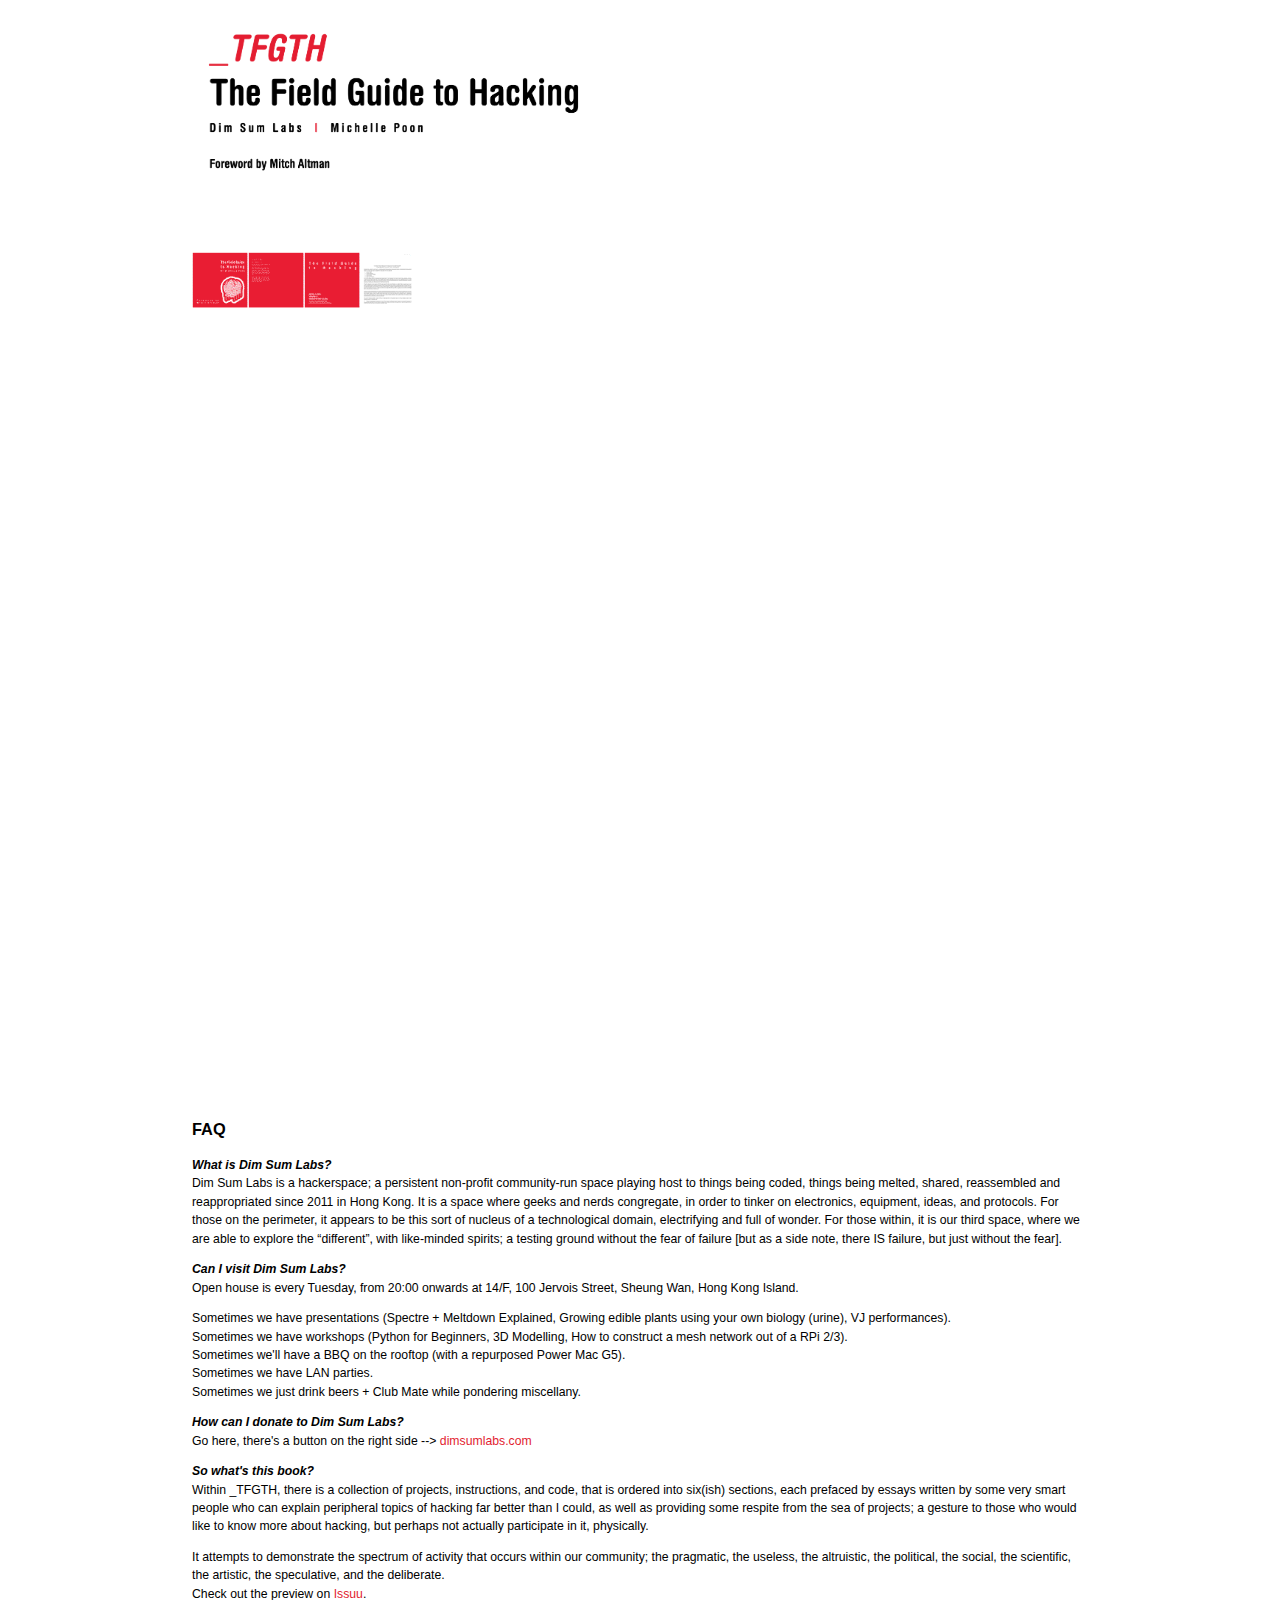
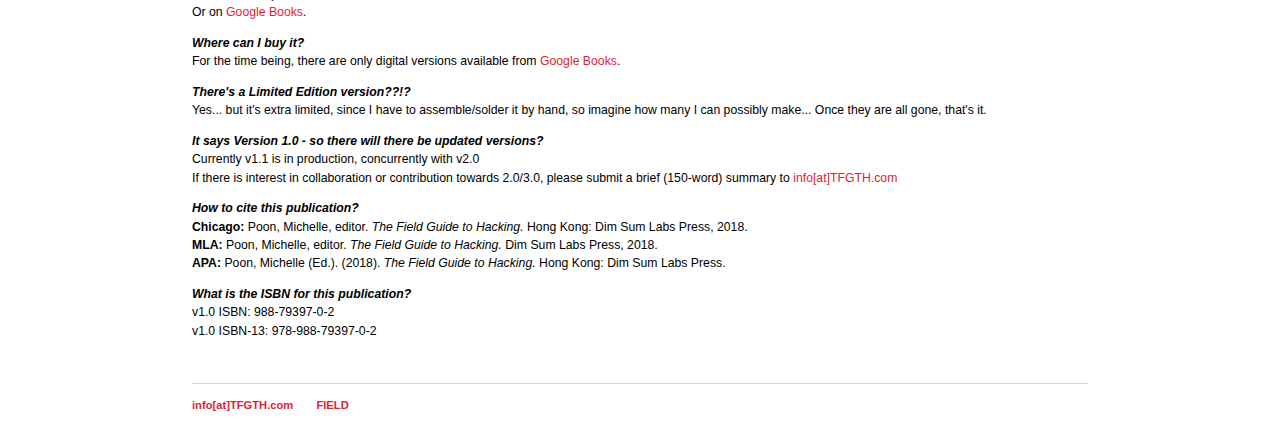
<file: index.html>
<!DOCTYPE html>
<html>
	<head>
		<!-- link to main stylesheet -->
		<link rel="stylesheet" type="text/css" href="/css/main.css">
		<title>_TFGTH</title>
	</head>
	<body>
		
		<div class="container">
    		<div class="main">
        			<br><img src="/content/header_update-01.png" border="0" width="45%" alt="_TFGTH The Field Guide to Hacking"></br>
				<p><br><p>
				<br><img src="/content/ContactSheet_0.2_2.gif" border="0" width="100%" alt="this is an animated gif, not a slow loading image, ok?">
<!--
			<p>
				<br><hr>
				<br><img src="/content/Booklaunch_Graphics_v05_BLUE.JPG" border="0" height="400" width="400" align="left" padding="20px">
<br>Save The Date! 
<br>Book Launch / Design Dialogue on “Perspectives on Open-source &amp; Peer-production” with Design Trust Grant Recipient Michelle Poon (Director, Dim Sum Labs), An Xiao Mina (Director of Product, Meedan), Jan Chipchase (Founder, Studio D), Daniel Howe (Associate Professor, School of Creative Media, City University of Hong Kong / Founder, Rednoise), and William Liang (Visiting Assistant Professor, Polytechnic University / Member, Dim Sum Labs).
<br>-
<br>Date: (Mon) 25 June 2018
<br>Time: 19:00-22:00
<br>Venue: Studio 9, 9/F, Union Industrial Building, 48 Wong Chuk Hang Road, Wong Chuk Hang, Hong Kong
<br>Limited seats available, sign up now at <a href="http://noun.ly/potato" target="_new">http://noun.ly/potato</a>
			<p><br><p>
-->
			<p><br><p>
			<br><h3>FAQ</h3>
			<p><b><i>What is Dim Sum Labs?</i></b>
				<br>Dim Sum Labs is a hackerspace; a persistent non-profit community-run space playing host to things being coded, things being melted, shared, reassembled and reappropriated since 2011 in Hong Kong. It is a space where  geeks and nerds congregate, in order to tinker on electronics, equipment, ideas, and protocols. For those on the perimeter, it appears to be this sort of nucleus of a technological domain, electrifying and full of wonder. For those within, it is our third space, where we are able to explore the “different”, with like-minded spirits; a testing ground without the fear of failure [but as a side note, there IS failure, but just without the fear].
			<p><b><i>Can I visit Dim Sum Labs?</i></b>
				<br>Open house is every Tuesday, from 20:00 onwards at 14/F, 100 Jervois Street, Sheung Wan, Hong Kong Island.
				<p>Sometimes we have presentations (Spectre + Meltdown Explained, Growing edible plants using your own biology (urine), VJ performances).
				<br>Sometimes we have workshops (Python for Beginners, 3D Modelling, How to construct a mesh network out of a RPi 2/3).
				<br>Sometimes we'll have a BBQ on the rooftop (with a repurposed Power Mac G5).
				<br>Sometimes we have LAN parties.
				<br>Sometimes we just drink beers + Club Mate while pondering miscellany.
			<p><b><i>How can I donate to Dim Sum Labs?</i></b>
				<br>Go here, there's a button on the right side --> <a href="http://www.dimsumlabs.com" target="_new">dimsumlabs.com</a>
			<p><b><i>So what's this book?</i></b>
				<br>Within _TFGTH, there is a collection of projects, instructions, and code, that is ordered into six(ish) sections, each prefaced by essays written by some very smart people who can explain peripheral topics of hacking far better than I could, as well as providing some respite from the sea of projects; a gesture to those who would like to know more about hacking, but perhaps not actually participate in it, physically.
				<p>
It attempts to demonstrate the spectrum of activity that occurs within our community; the pragmatic, the useless, the altruistic, the political, the social, the scientific, the artistic, the speculative, and the deliberate.
				<br>Check out the preview on <a href="https://issuu.com/tfgth/docs/tfgth_sample-10" target="_new">Issuu</a>.
				<br>Or on <a href="https://books.google.com/books/about?id=G3crEAAAQBAJ" target="_new">Google Books</a>.

			<p><b><i>Where can I buy it?</i></b>
				<br>For the time being, there are only digital versions available from <a href="https://books.google.com/books/about?id=G3crEAAAQBAJ" target="_new">Google Books</a>.
<!--
				<br>Clickety-click: 
<form action="https://www.paypal.com/cgi-bin/webscr" method="post" target="_new"><input type="hidden" name="cmd" value="_s-xclick"><input type="hidden" name="hosted_button_id" value="DHBK9H6LHR3SA"><input type="image" src="https://www.paypalobjects.com/en_GB/HK/i/btn/btn_buynowCC_LG_wCUP.gif" border="0" name="submit" alt="PayPal – The safer, easier way to pay online!" target="_new"><img alt="" border="0" src="https://www.paypalobjects.com/en_GB/i/scr/pixel.gif" width="1" height="1"></form>

<LTD EDITION
<table><tr><td>
	<form action="https://www.paypal.com/cgi-bin/webscr" method="post" target="_top">
	<input type="hidden" name="cmd" value="_s-xclick">
	<input type="hidden" name="hosted_button_id" value="97Q9TA2A9HVBC">
<table>
<tr><td><input type="hidden" name="on0" value="Version 1.0">Version 1.0</td></tr><tr><td><select name="os0">
	<option value="Regular Book">Regular Book $380.00 HKD</option>
	<option value="Book with Limited Edition Cover">Book with Limited Edition Cover $480.00 HKD</option>
</select> </td></tr>
</table>
<input type="hidden" name="currency_code" value="HKD">
<input type="image" src="https://www.paypalobjects.com/en_GB/i/btn/btn_buynow_SM.gif" border="0" name="submit" alt="PayPal – The safer, easier way to pay online!">
<img alt="" border="0" src="https://www.paypalobjects.com/en_GB/i/scr/pixel.gif" width="1" height="1">
</form>
	</td></tr></table>
-->
			<p><b><i>There's a Limited Edition version??!?</i></b>
				<br>Yes... but it's extra limited, since I have to assemble/solder it by hand, so imagine how many I can possibly make... Once they are all gone, that's it.
			<p><b><i>It says Version 1.0 - so there will there be updated versions?</i></b>
				<br>Currently v1.1 is in production, concurrently with v2.0
				<br>If there is interest in collaboration or contribution towards 2.0/3.0, please submit a brief (150-word) summary to <a href="mailto:info@TFGTH.com">info[at]TFGTH.com</a>

			<p><b><i>How to cite this publication?</i></b>
				<br><b>Chicago:</b>   Poon, Michelle, editor. <i>The Field Guide to Hacking.</i> Hong Kong: Dim Sum Labs Press, 2018.
				<br><b>MLA:</b>   Poon, Michelle, editor. <i>The Field Guide to Hacking.</i> Dim Sum Labs Press, 2018.
				<br><b>APA:</b>   Poon, Michelle (Ed.). (2018). <i>The Field Guide to Hacking.</i> Hong Kong: Dim Sum Labs Press.
			<p><b><i>What is the ISBN for this publication?</i></b>
				<br>v1.0 ISBN: 988-79397-0-2
				<br>v1.0 ISBN-13: 978-988-79397-0-2
<p><br><p>
    		</div><!-- /.main -->
		</div><!-- /.container -->
		<footer>
    		<ul>
			<li><a href="mailto:info@TFGTH.com">info[at]TFGTH.com</a></li>
			<li><a href="FIELD.html" target="_new">FIELD</a></li>
		</ul>
		</footer>
	</body>
</html>
</file>
<file: css/main.css>
body {
    margin: auto;
    width: 70%;
    font-family:'Helvetica', 'Calibri', 'Arial', 'Sans-Serif';
    font-size: .875em;
    line-height: 150%;
    color: #000000;
}

#main {
  width: 1200px ;
  margin-left: auto ;
  margin-right: auto ;
  font-family:'Helvetica', 'Calibri', 'Arial', 'Sans-Serif';
  font-size: .875em;
  line-height: 150%;
  color: #000000;
}

nav ul, footer ul {
    font-family:'Helvetica', 'Calibri', 'Arial', 'Sans-Serif';
    padding: 0px;
    list-style: none;
    font-weight: bold;
}

nav ul li, footer ul li {
    display: inline;
    margin-right: 20px;
}

a {
    font-family:'Helvetica', 'Calibri', 'Arial', 'Sans-Serif';
    text-decoration: none;
    color: #e21d30;
}

a:hover {
    text-decoration: underline;
}

h1 {
    font-size: 3em;
    font-family:'Helvetica', 'Calibri', 'Arial', 'Sans-Serif';
}

p {
    font-family:'Helvetica', 'Calibri', 'Arial', 'Sans-Serif';
    font-size: .875em;
    line-height: 150%;
    color: #000000;
}

footer {
    border-top: 1px solid #d5d5d5;
    font-size: .8em;
}

ul.posts { 
    margin: 20px auto 40px; 
    font-size: 1.5em;
}

ul.posts li {
    list-style: none;
}

hr {
   display: block;
   position: relative;
   padding: 0;
   margin: 30px auto;
   height: 0;
   width: 100%;
   max-height: 0;
   font-size: 1px;
   line-height: 0;
   clear: both;
   border: none;
   border-top: 1px solid #aaaaaa;
   border-bottom: 1px solid #ffffff;
}
</file>
